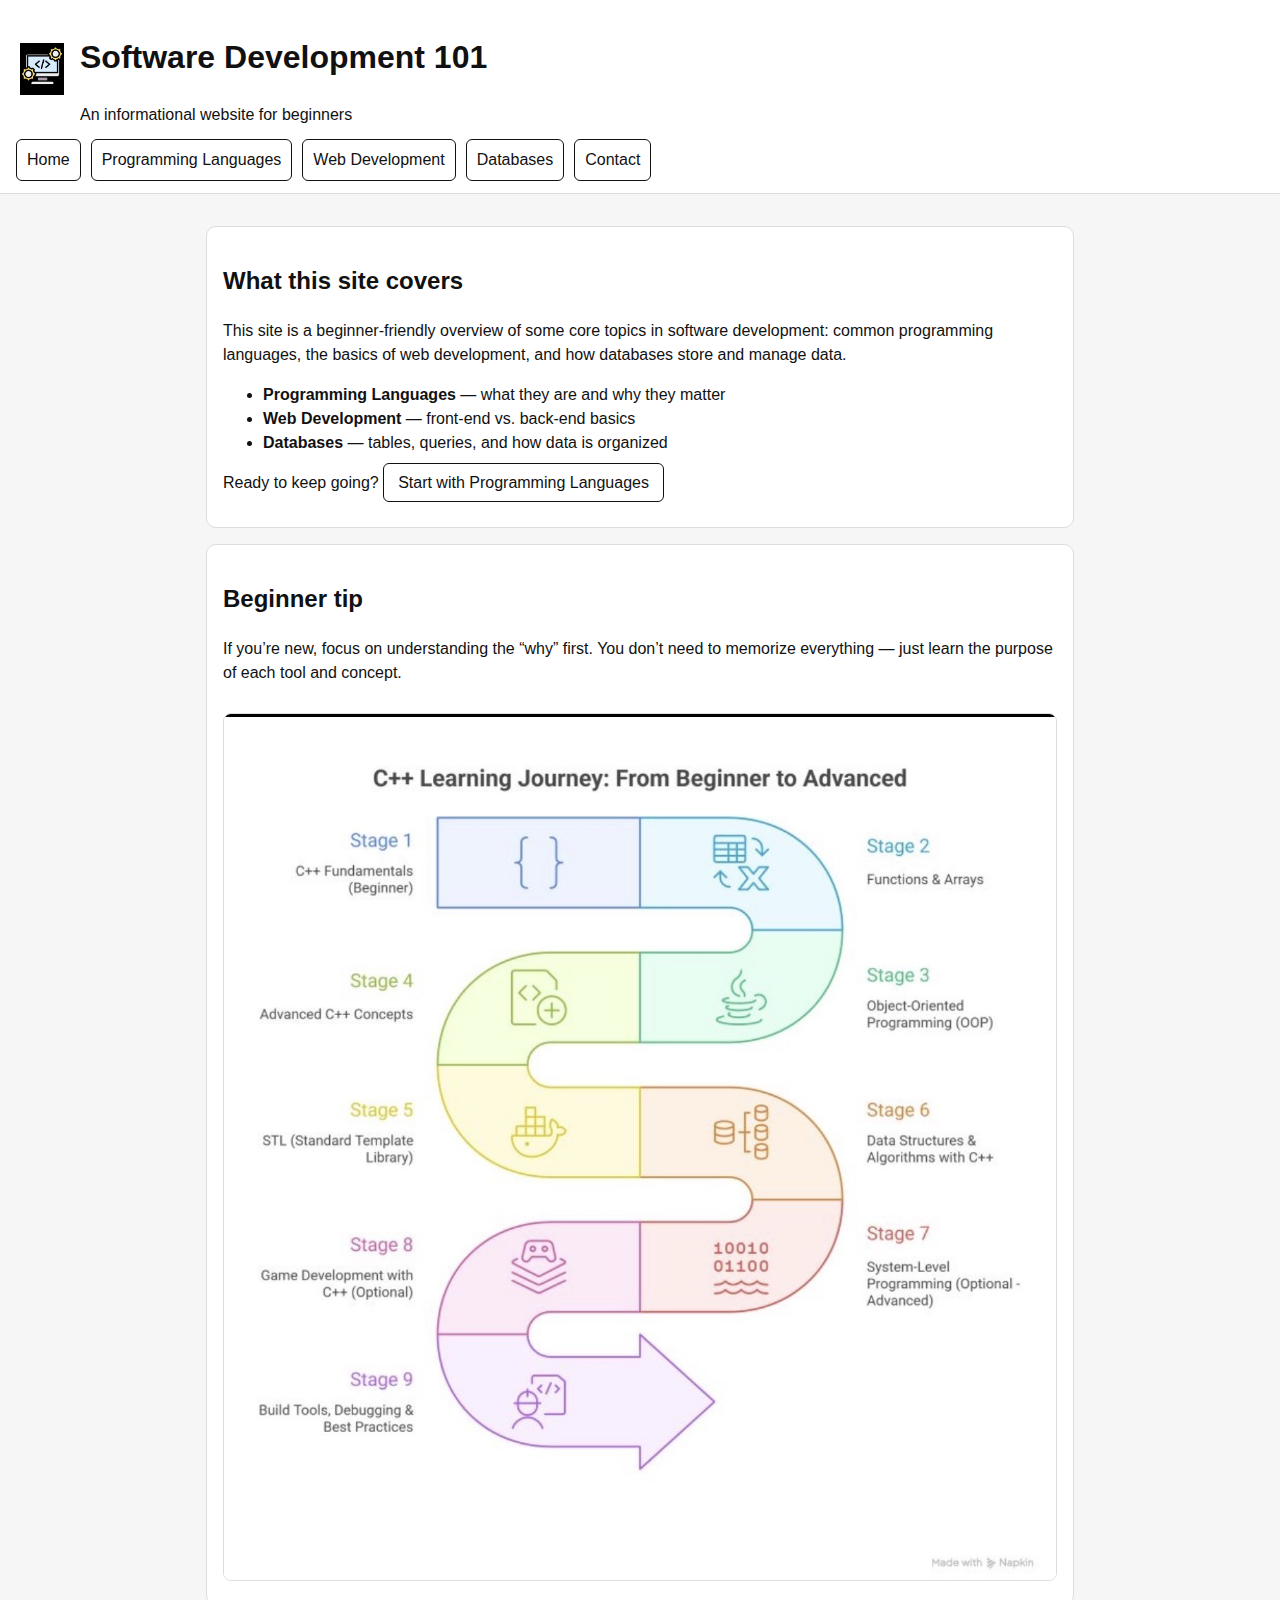
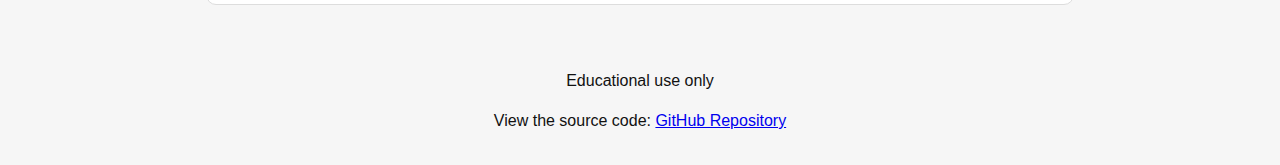
<file: index.html>
<!DOCTYPE html>
<html lang="en">
<head>
  <meta charset="UTF-8" />
  <meta name="viewport" content="width=device-width, initial-scale=1.0" />
  <title>Software Development 101 | Home</title>
  <meta name="description" content="Software Development 101 is a beginner-friendly site covering programming languages, web development, and databases." />
  <link rel="stylesheet" href="styles.css" />
</head>

<body>
  <a class="skip-link" href="#main">Skip to content</a>

  <header class="site-header">
    <div class="brand">
      <img 
        src="images/logo.png" class="logo" alt="Software Development 101 logo" />
      <div>
        <h1>Software Development 101</h1>
        <p class="tagline">An informational website for beginners</p>
      </div>
    </div>

    <nav class="site-nav" aria-label="Main navigation">
      <ul>
        <li><a aria-current="page" href="index.html">Home</a></li>
        <li><a href="programming-languages.html">Programming Languages</a></li>
        <li><a href="web-development.html">Web Development</a></li>
        <li><a href="databases.html">Databases</a></li>
        <li><a href="contact.html">Contact</a></li>
      </ul>
    </nav>
  </header>

  <main id="main" class="container">
    <section class="card">
      <h2>What this site covers</h2>
      <p>
        This site is a beginner-friendly overview of some core topics in software development: common programming languages,
        the basics of web development, and how databases store and manage data.
      </p>

      <ul>
        <li><strong>Programming Languages</strong> — what they are and why they matter</li>
        <li><strong>Web Development</strong> — front-end vs. back-end basics</li>
        <li><strong>Databases</strong> — tables, queries, and how data is organized</li>
      </ul>

      <p class="cta">
        Ready to keep going? <a class="button" href="programming-languages.html">Start with Programming Languages</a>
      </p>
    </section>

    <section class="card">
      <h2>Beginner tip</h2>
      <p>
        If you’re new, focus on understanding the “why” first. You don’t need to memorize everything — just learn the purpose of each tool and concept.
      </p>
      <img
        src="images/software-development-roadmap.jpg"
        alt="Simple roadmap image showing learning steps: basics, practice, projects, then deeper topics"
        class="feature-image"
      />
    </section>
  </main>

  <footer class="site-footer">
    <p>Educational use only</p>
    <p>
      View the source code:
      <a href="https://secure-web.cisco.com/[base64]/https%3A%2F%2Fgithub.com%2Fannam0727%2Fsoftware-development-101">GitHub Repository</a>
    </p>
  </footer>
</body>
</html>
</file>
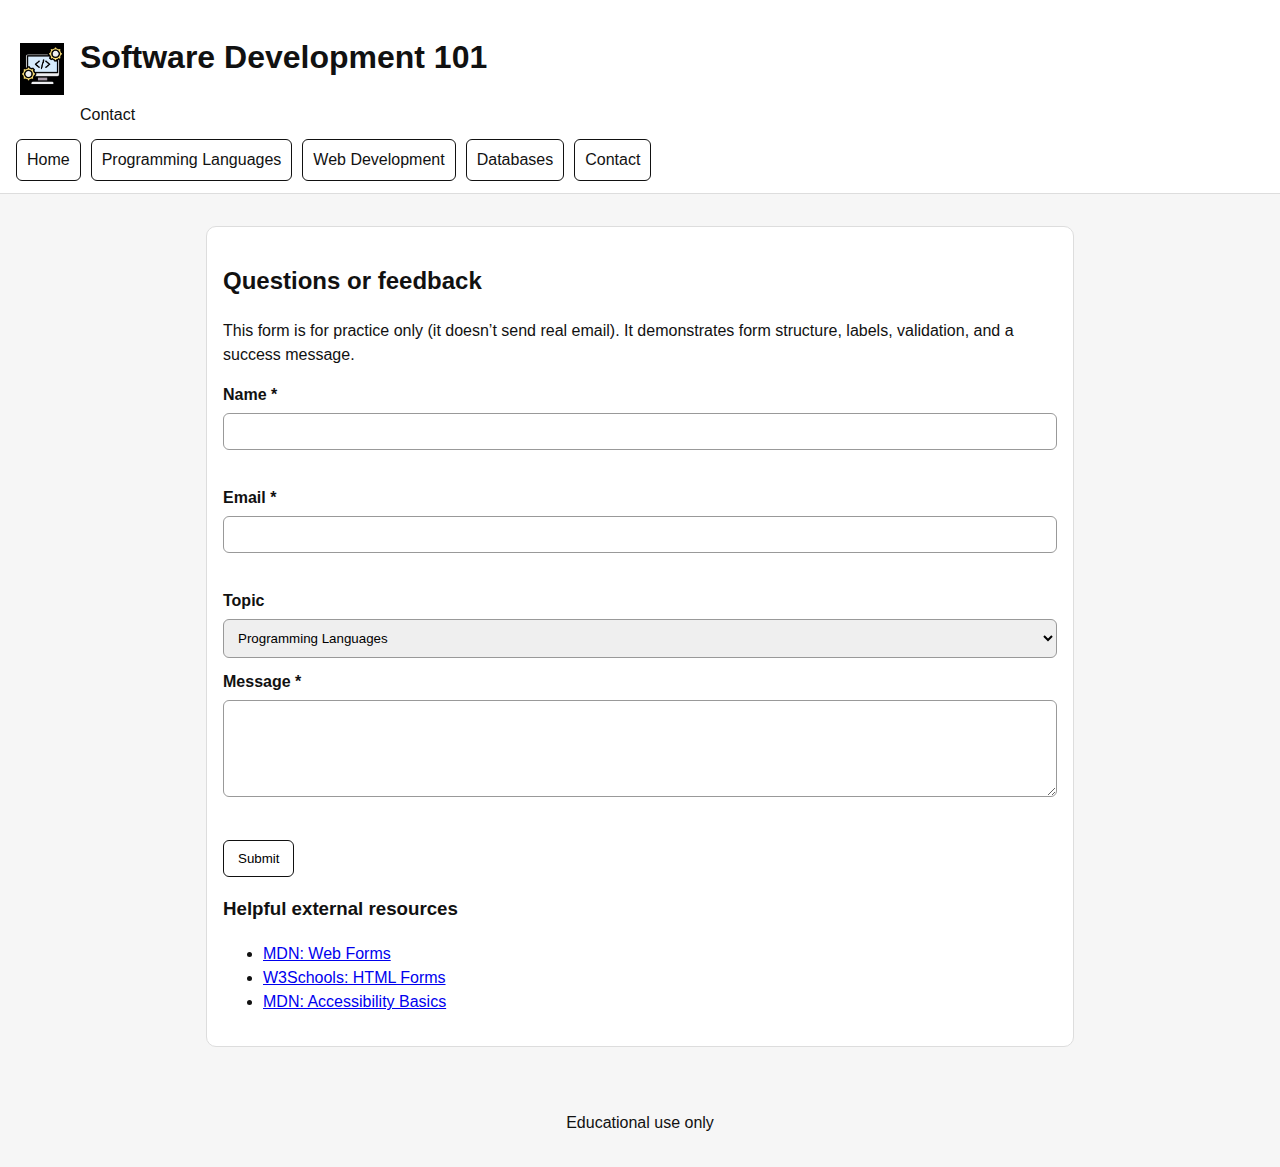
<file: contact.html>
<!DOCTYPE html>
<html lang="en">
<head>
  <meta charset="UTF-8" />
  <meta name="viewport" content="width=device-width, initial-scale=1.0" />
  <title>Software Development 101 | Contact</title>
  <meta name="description" content="Contact page with a simple form for questions and feedback about Software Development 101." />
  <link rel="stylesheet" href="styles.css" />
</head>

<body>
  <a class="skip-link" href="#main">Skip to content</a>

  <header class="site-header">
    <div class="brand">
      <img src="images/logo.png" class="logo" alt="Software Development 101 logo" />
      <div>
        <h1>Software Development 101</h1>
        <p class="tagline">Contact</p>
      </div>
    </div>

    <nav class="site-nav" aria-label="Main navigation">
      <ul>
        <li><a href="index.html">Home</a></li>
        <li><a href="programming-languages.html">Programming Languages</a></li>
        <li><a href="web-development.html">Web Development</a></li>
        <li><a href="databases.html">Databases</a></li>
        <li><a aria-current="page" href="contact.html">Contact</a></li>
      </ul>
    </nav>
  </header>

  <main id="main" class="container">
    <section class="card">
      <h2>Questions or feedback</h2>
      <p>
        This form is for practice only (it doesn’t send real email). It demonstrates form structure, labels, validation, and a success message.
      </p>

      <form id="contactForm" novalidate>
        <div class="field">
          <label for="name">Name <span aria-hidden="true">*</span></label>
          <input type="text" id="name" name="name" autocomplete="name" required />
          <small class="error" id="nameError" aria-live="polite"></small>
        </div>

        <div class="field">
          <label for="email">Email <span aria-hidden="true">*</span></label>
          <input type="email" id="email" name="email" autocomplete="email" required />
          <small class="error" id="emailError" aria-live="polite"></small>
        </div>

        <div class="field">
          <label for="topic">Topic</label>
          <select id="topic" name="topic">
            <option value="Programming Languages">Programming Languages</option>
            <option value="Web Development">Web Development</option>
            <option value="Databases">Databases</option>
            <option value="Other">Other</option>
          </select>
        </div>

        <div class="field">
          <label for="message">Message <span aria-hidden="true">*</span></label>
          <textarea id="message" name="message" rows="5" required></textarea>
          <small class="error" id="messageError" aria-live="polite"></small>
        </div>

        <button type="submit">Submit</button>

        <p class="success" id="successMessage" aria-live="polite"></p>
      </form>

      <h3>Helpful external resources</h3>
      <ul>
        <li><a href="https://developer.mozilla.org/en-US/docs/Learn/Forms" target="_blank" rel="noopener">MDN: Web Forms</a></li>
        <li><a href="https://www.w3schools.com/html/html_forms.asp" target="_blank" rel="noopener">W3Schools: HTML Forms</a></li>
        <li><a href="https://developer.mozilla.org/en-US/docs/Web/Accessibility" target="_blank" rel="noopener">MDN: Accessibility Basics</a></li>
      </ul>
    </section>
  </main>

  <footer class="site-footer">
    <p>Educational use only</p>
  </footer>

  <script src="script.js"></script>
</body>
</html>
</file>
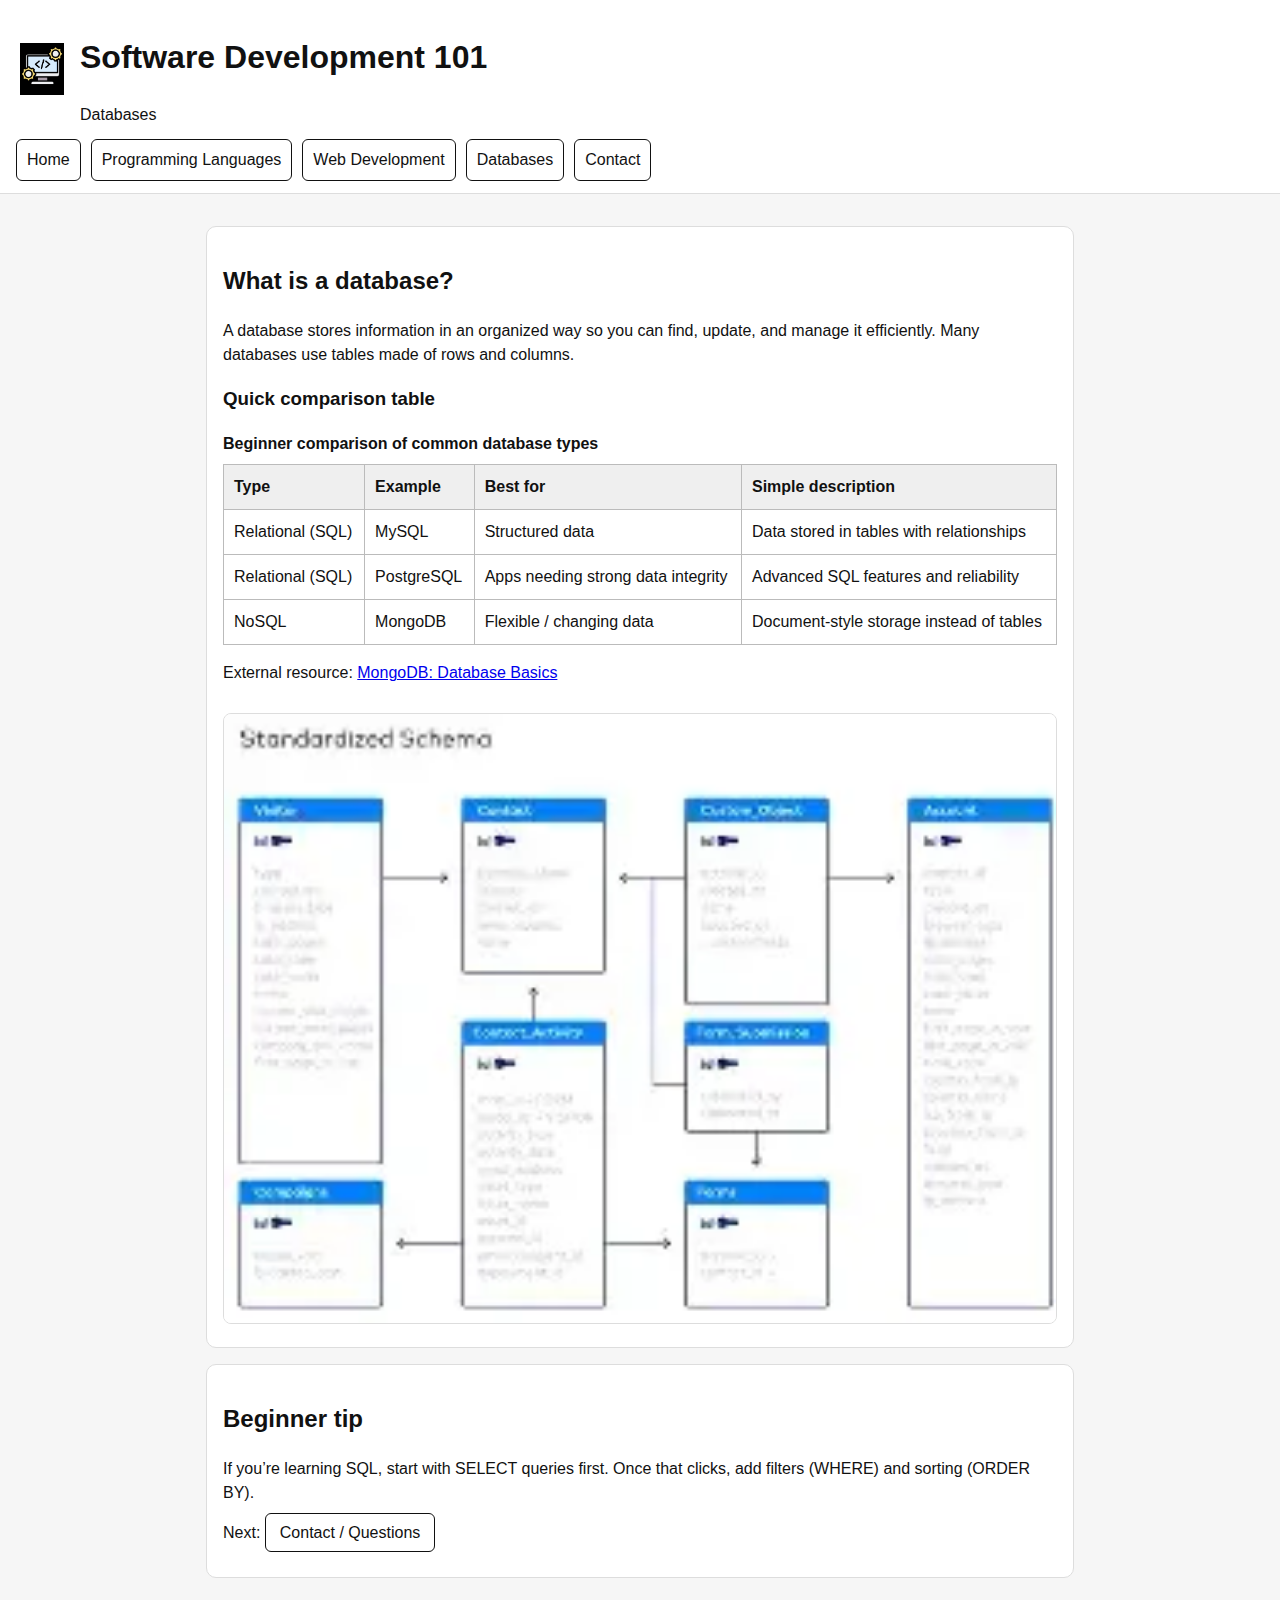
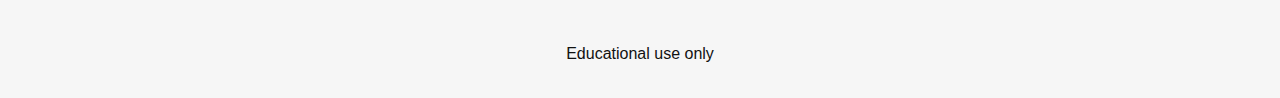
<file: databases.html>
<!DOCTYPE html>
<html lang="en">
<head>
  <meta charset="UTF-8" />
  <meta name="viewport" content="width=device-width, initial-scale=1.0" />
  <title>Software Development 101 | Databases</title>
  <meta name="description" content="Learn beginner database concepts like tables, rows, columns, and basic query ideas." />
  <link rel="stylesheet" href="styles.css" />
</head>

<body>
  <a class="skip-link" href="#main">Skip to content</a>

  <header class="site-header">
    <div class="brand">
      <img src="images/logo.png" class="logo" alt="Software Development 101 logo" />
      <div>
        <h1>Software Development 101</h1>
        <p class="tagline">Databases</p>
      </div>
    </div>

    <nav class="site-nav" aria-label="Main navigation">
      <ul>
        <li><a href="index.html">Home</a></li>
        <li><a href="programming-languages.html">Programming Languages</a></li>
        <li><a href="web-development.html">Web Development</a></li>
        <li><a aria-current="page" href="databases.html">Databases</a></li>
        <li><a href="contact.html">Contact</a></li>
      </ul>
    </nav>
  </header>

  <main id="main" class="container">
    <section class="card">
      <h2>What is a database?</h2>
      <p>
        A database stores information in an organized way so you can find, update, and manage it efficiently. Many databases use tables
        made of rows and columns.
      </p>

      <h3>Quick comparison table</h3>
      <table>
        <caption>Beginner comparison of common database types</caption>
        <thead>
          <tr>
            <th scope="col">Type</th>
            <th scope="col">Example</th>
            <th scope="col">Best for</th>
            <th scope="col">Simple description</th>
          </tr>
        </thead>
        <tbody>
          <tr>
            <td>Relational (SQL)</td>
            <td>MySQL</td>
            <td>Structured data</td>
            <td>Data stored in tables with relationships</td>
          </tr>
          <tr>
            <td>Relational (SQL)</td>
            <td>PostgreSQL</td>
            <td>Apps needing strong data integrity</td>
            <td>Advanced SQL features and reliability</td>
          </tr>
          <tr>
            <td>NoSQL</td>
            <td>MongoDB</td>
            <td>Flexible / changing data</td>
            <td>Document-style storage instead of tables</td>
          </tr>
        </tbody>
      </table>

      <p>
        External resource: <a href="https://www.mongodb.com/resources/basics/databases" target="_blank" rel="noopener">MongoDB: Database Basics</a>
      </p>

      <img
        src="images/database-diagram.jpg"
        alt="Simple diagram showing a database table with rows and columns"
        class="feature-image"
      />
    </section>

    <section class="card">
      <h2>Beginner tip</h2>
      <p>
        If you’re learning SQL, start with SELECT queries first. Once that clicks, add filters (WHERE) and sorting (ORDER BY).
      </p>
      <p class="cta">
        Next: <a class="button" href="contact.html">Contact / Questions</a>
      </p>
    </section>
  </main>

  <footer class="site-footer">
    <p>Educational use only</p>
  </footer>
</body>
</html>
</file>
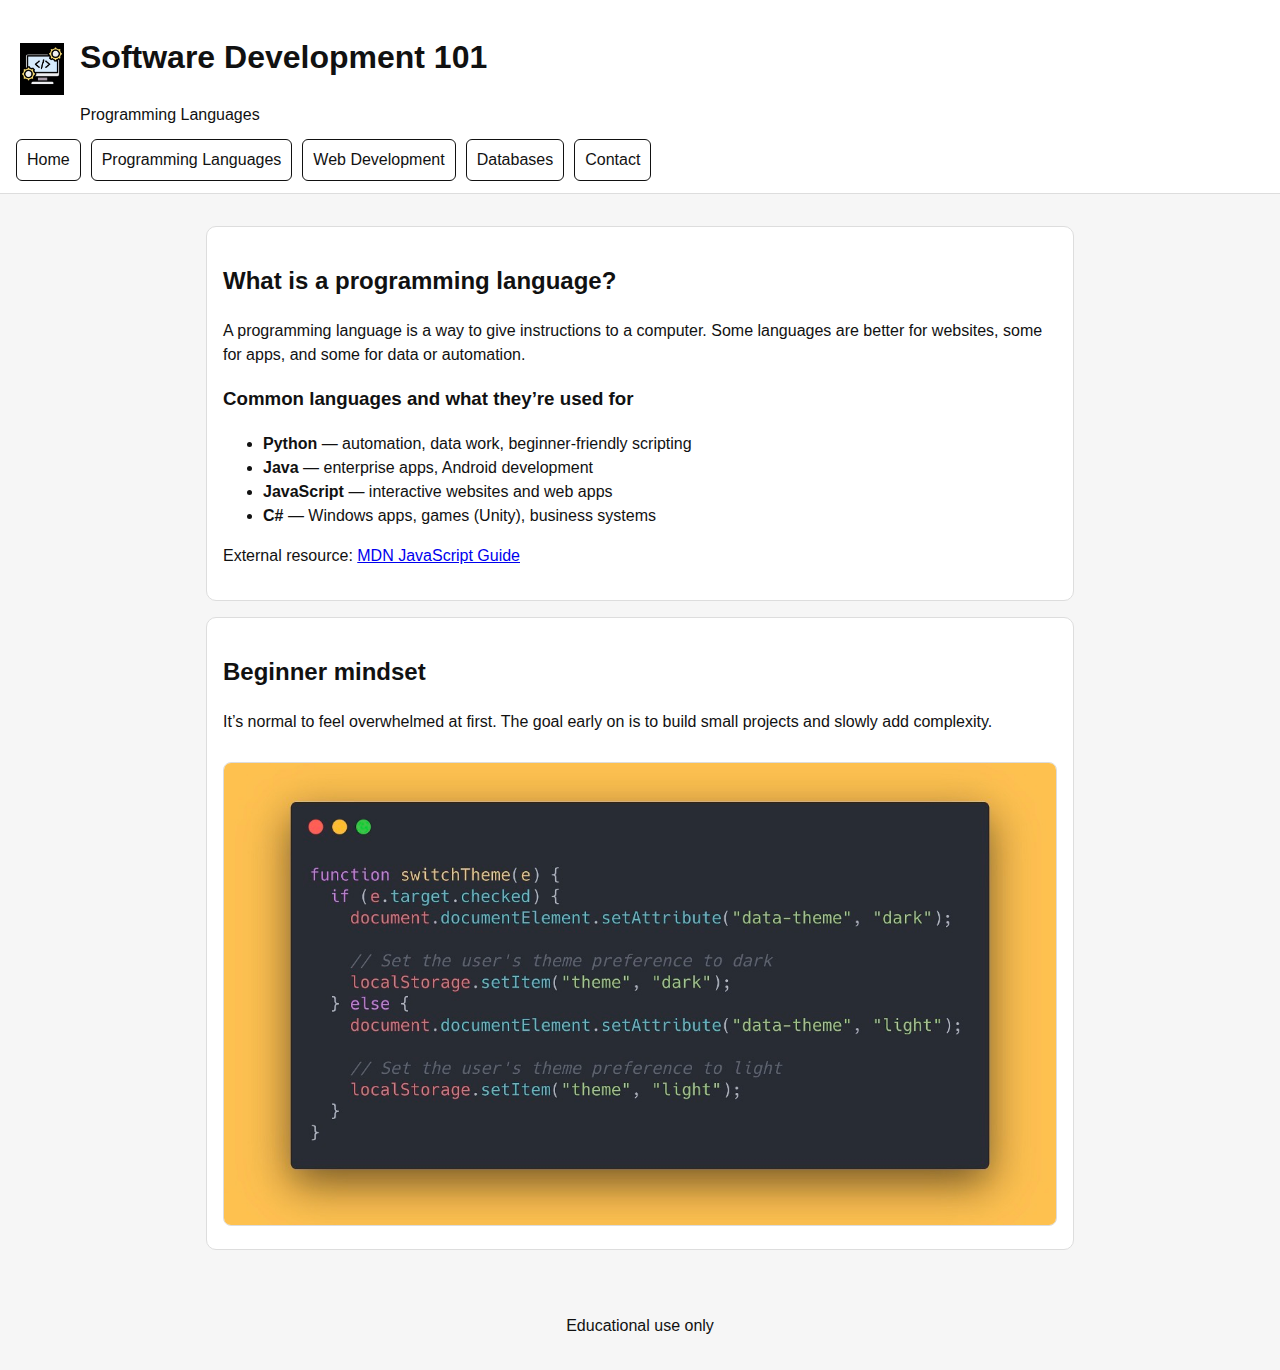
<file: programming-languages.html>
<!DOCTYPE html>
<html lang="en">
<head>
  <meta charset="UTF-8" />
  <meta name="viewport" content="width=device-width, initial-scale=1.0" />
  <title>Software Development 101 | Programming Languages</title>
  <meta name="description" content="Learn what programming languages are and see beginner-friendly examples of how they are used." />
  <link rel="stylesheet" href="styles.css" />
</head>

<body>
  <a class="skip-link" href="#main">Skip to content</a>

  <header class="site-header">
    <div class="brand">
      <img src="images/logo.png" class="logo" alt="Software Development 101 logo" />
      <div>
        <h1>Software Development 101</h1>
        <p class="tagline">Programming Languages</p>
      </div>
    </div>

    <nav class="site-nav" aria-label="Main navigation">
      <ul>
        <li><a href="index.html">Home</a></li>
        <li><a aria-current="page" href="programming-languages.html">Programming Languages</a></li>
        <li><a href="web-development.html">Web Development</a></li>
        <li><a href="databases.html">Databases</a></li>
        <li><a href="contact.html">Contact</a></li>
      </ul>
    </nav>
  </header>

  <main id="main" class="container">
    <section class="card">
      <h2>What is a programming language?</h2>
      <p>
        A programming language is a way to give instructions to a computer. Some languages are better for websites, some for apps,
        and some for data or automation.
      </p>

      <h3>Common languages and what they’re used for</h3>
      <ul>
        <li><strong>Python</strong> — automation, data work, beginner-friendly scripting</li>
        <li><strong>Java</strong> — enterprise apps, Android development</li>
        <li><strong>JavaScript</strong> — interactive websites and web apps</li>
        <li><strong>C#</strong> — Windows apps, games (Unity), business systems</li>
      </ul>

      <p>
        External resource: <a href="https://developer.mozilla.org/en-US/docs/Web/JavaScript" target="_blank" rel="noopener">MDN JavaScript Guide</a>
      </p>
    </section>

    <section class="card">
      <h2>Beginner mindset</h2>
      <p>
        It’s normal to feel overwhelmed at first. The goal early on is to build small projects and slowly add complexity.
      </p>
      <img
        src="images/programming-languages-example.jpg"
        alt="Code editor screenshot showing a simple beginner program example"
        class="feature-image"
      />
    </section>
  </main>

  <footer class="site-footer">
    <p>Educational use only</p>
  </footer>
</body>
</html>
</file>
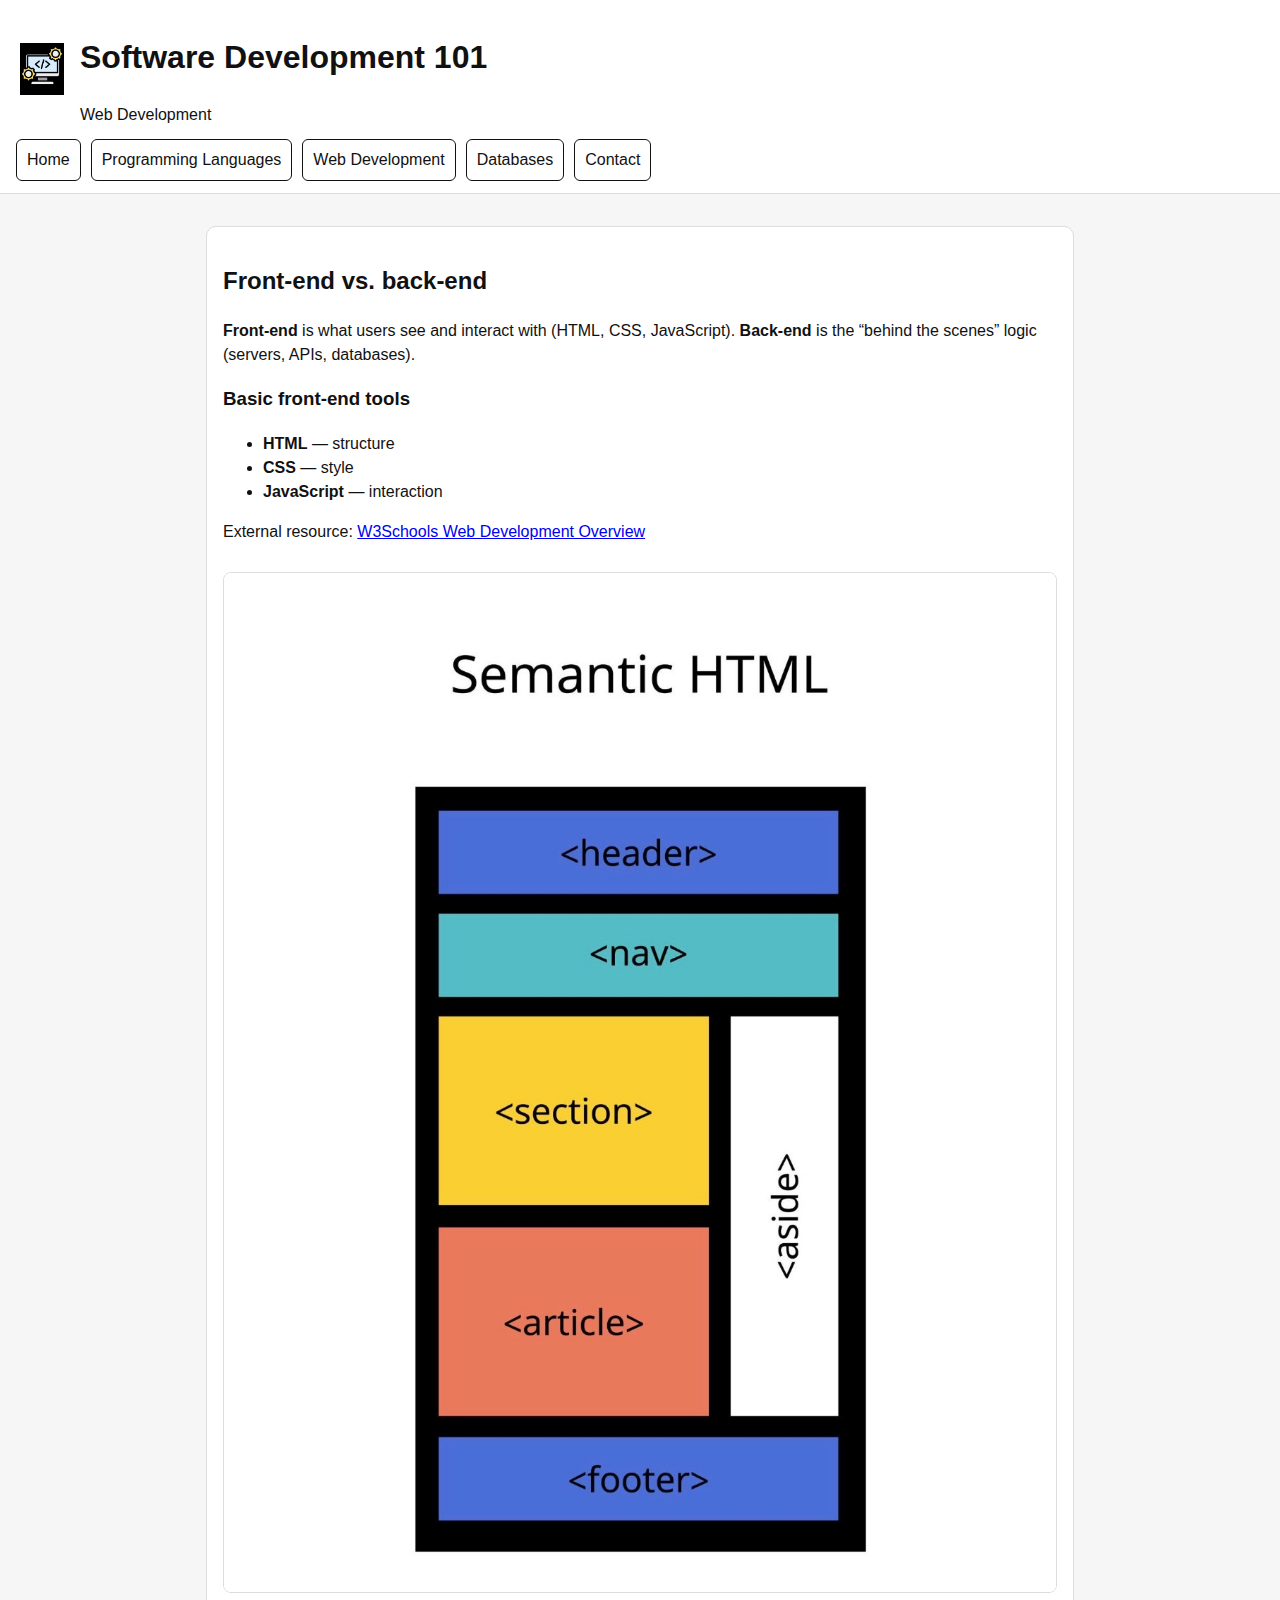
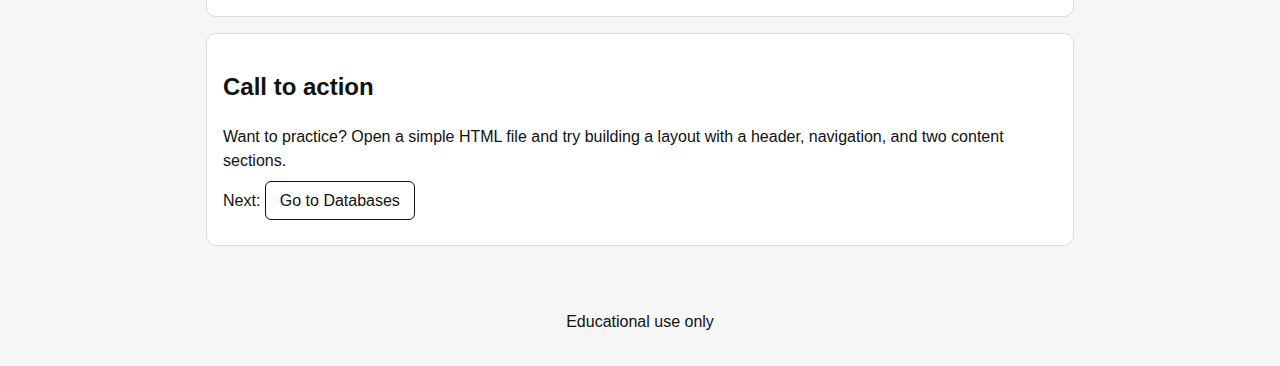
<file: web-development.html>
<!DOCTYPE html>
<html lang="en">
<head>
  <meta charset="UTF-8" />
  <meta name="viewport" content="width=device-width, initial-scale=1.0" />
  <title>Software Development 101 | Web Development</title>
  <meta name="description" content="Overview of front-end and back-end web development concepts for beginners." />
  <link rel="stylesheet" href="styles.css" />
</head>

<body>
  <a class="skip-link" href="#main">Skip to content</a>

  <header class="site-header">
    <div class="brand">
      <img src="images/logo.png" class="logo" alt="Software Development 101 logo" />
      <div>
        <h1>Software Development 101</h1>
        <p class="tagline">Web Development</p>
      </div>
    </div>

    <nav class="site-nav" aria-label="Main navigation">
      <ul>
        <li><a href="index.html">Home</a></li>
        <li><a href="programming-languages.html">Programming Languages</a></li>
        <li><a aria-current="page" href="web-development.html">Web Development</a></li>
        <li><a href="databases.html">Databases</a></li>
        <li><a href="contact.html">Contact</a></li>
      </ul>
    </nav>
  </header>

  <main id="main" class="container">
    <section class="card">
      <h2>Front-end vs. back-end</h2>
      <p>
        <strong>Front-end</strong> is what users see and interact with (HTML, CSS, JavaScript).
        <strong>Back-end</strong> is the “behind the scenes” logic (servers, APIs, databases).
      </p>

      <h3>Basic front-end tools</h3>
      <ul>
        <li><strong>HTML</strong> — structure</li>
        <li><strong>CSS</strong> — style</li>
        <li><strong>JavaScript</strong> — interaction</li>
      </ul>

      <p>
        External resource: <a href="https://www.w3schools.com/whatis/" target="_blank" rel="noopener">W3Schools Web Development Overview</a>
      </p>

      <img
        src="images/web-development-layout.jpg"
        alt="Web page layout example showing header, navigation, main content, and footer"
        class="feature-image"
      />
    </section>

    <section class="card">
      <h2>Call to action</h2>
      <p>
        Want to practice? Open a simple HTML file and try building a layout with a header, navigation, and two content sections.
      </p>
      <p class="cta">
        Next: <a class="button" href="databases.html">Go to Databases</a>
      </p>
    </section>
  </main>

  <footer class="site-footer">
    <p>Educational use only</p>
  </footer>
</body>
</html>
</file>
<file: styles.css>
/* Basic, readable, accessible defaults */
* { box-sizing: border-box; }

body {
  margin: 0;
  font-family: Arial, Helvetica, sans-serif;
  font-size: 16px;
  line-height: 1.5;
  color: #111;
  background: #f6f6f6;
}

.container {
  max-width: 900px;
  margin: 0 auto;
  padding: 16px;
}

.skip-link {
  position: absolute;
  left: -999px;
  top: 8px;
  background: #fff;
  border: 2px solid #111;
  padding: 8px 10px;
}

.skip-link:focus {
  left: 8px;
}

.site-header {
  background: #ffffff;
  border-bottom: 1px solid #ddd;
  padding: 12px 16px;
}

.brand {
  display: flex;
  align-items: center;
  gap: 12px;
}

.logo {
  width: 52px;
  height: 52px;
  object-fit: contain;
}

.tagline { margin: 4px 0 0; }

.site-nav ul {
  list-style: none;
  padding: 0;
  margin: 12px 0 0;
  display: flex;
  flex-wrap: wrap;
  gap: 10px;
}

.site-nav a {
  display: inline-block;
  padding: 8px 10px;
  text-decoration: none;
  border: 1px solid #111;
  border-radius: 6px;
  color: #111;
  background: #fff;
}

.site-nav a:hover,
.site-nav a:focus {
  outline: 2px solid #111;
  outline-offset: 2px;
}

.card {
  background: #fff;
  border: 1px solid #ddd;
  border-radius: 10px;
  padding: 16px;
  margin: 16px 0;
}

.feature-image {
  width: 100%;
  height: auto;
  margin-top: 12px;
  border-radius: 8px;
  border: 1px solid #ddd;
}

table {
  width: 100%;
  border-collapse: collapse;
  margin: 12px 0;
}

caption {
  text-align: left;
  font-weight: bold;
  margin-bottom: 8px;
}

th, td {
  border: 1px solid #bbb;
  padding: 10px;
  text-align: left;
}

th {
  background: #efefef;
}

.field {
  margin-bottom: 12px;
}

label {
  display: block;
  font-weight: bold;
  margin-bottom: 6px;
}

input, select, textarea {
  width: 100%;
  padding: 10px;
  border: 1px solid #999;
  border-radius: 6px;
}

button {
  padding: 10px 14px;
  border: 1px solid #111;
  border-radius: 6px;
  background: #fff;
  cursor: pointer;
}

.error {
  display: block;
  min-height: 18px;
  color: #b00020;
  margin-top: 6px;
}

.success {
  margin-top: 12px;
  font-weight: bold;
}

.button {
  padding: 10px 14px;
  border: 1px solid #111;
  border-radius: 6px;
  background: #fff;
  text-decoration: none;
  color: #111;
}

.cta { margin-top: 12px; }

.site-footer {
  text-align: center;
  padding: 16px;
  color: #111;
}
</file>
